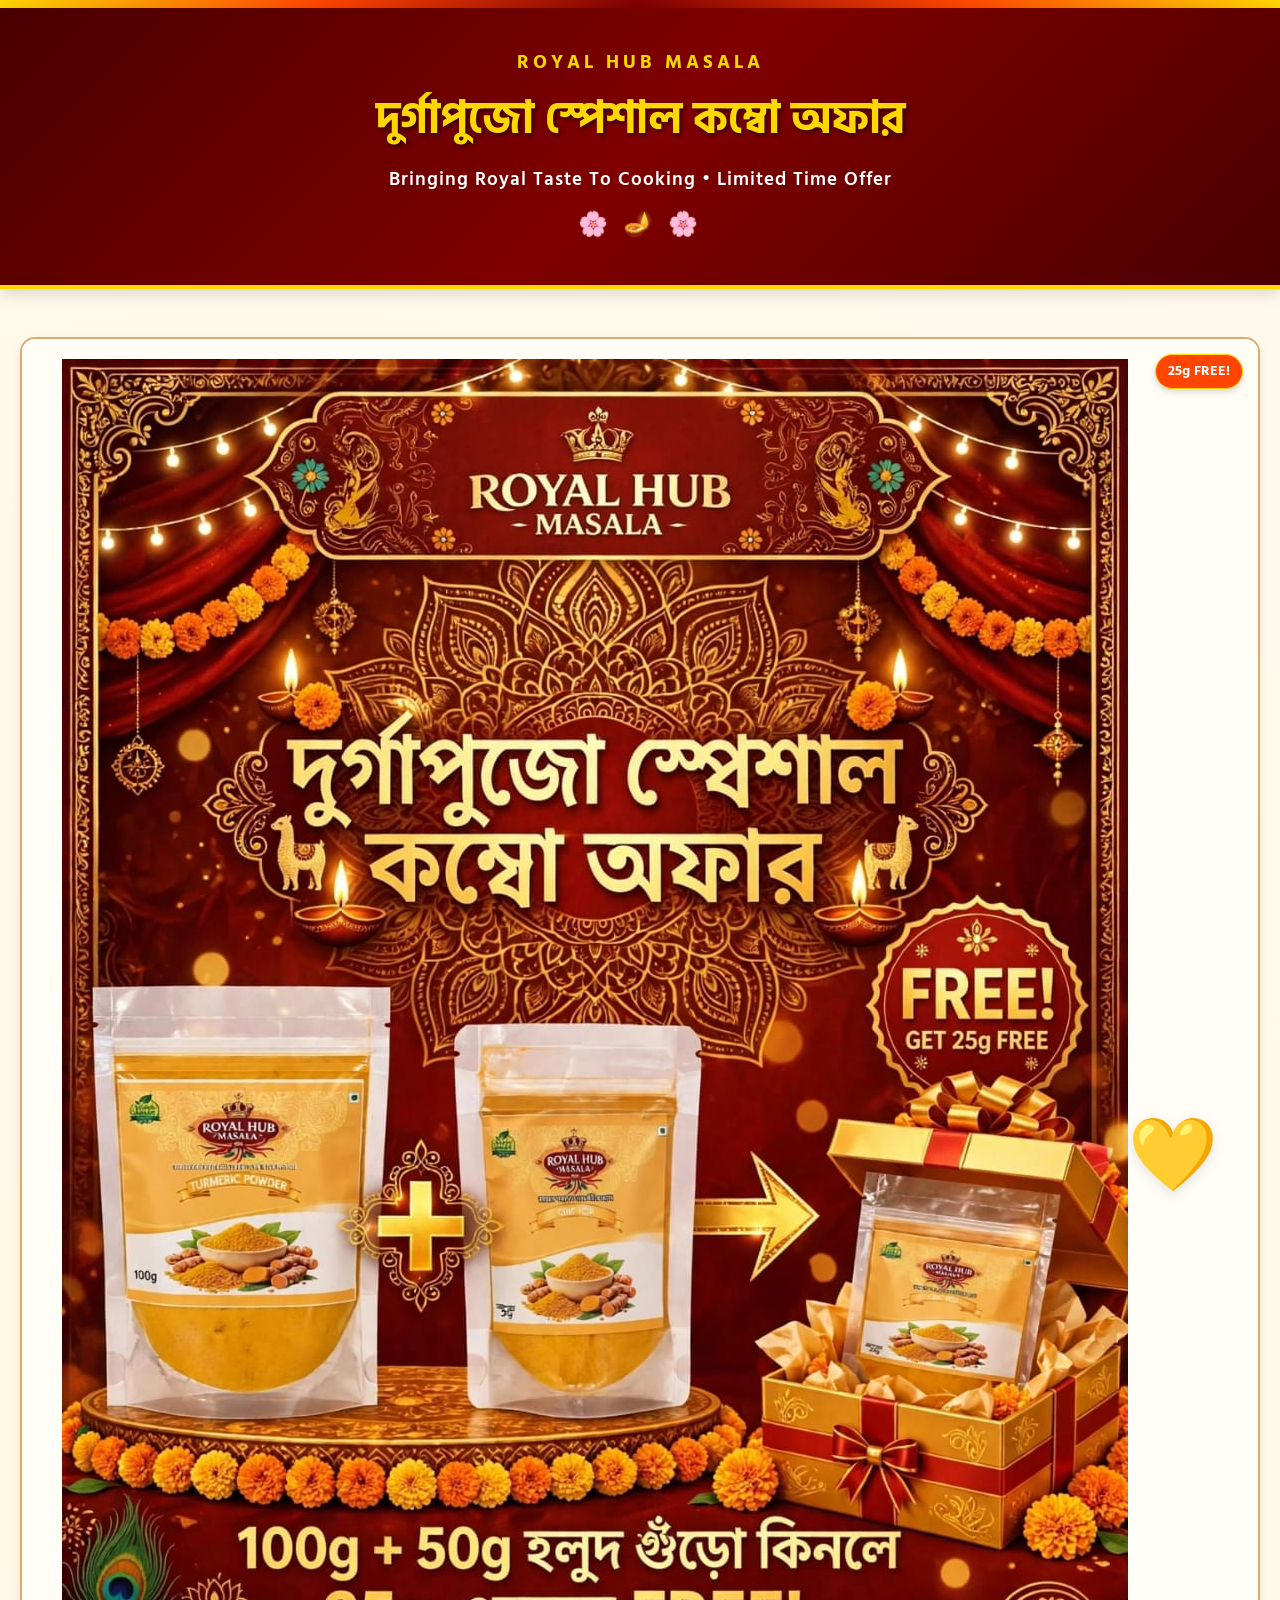
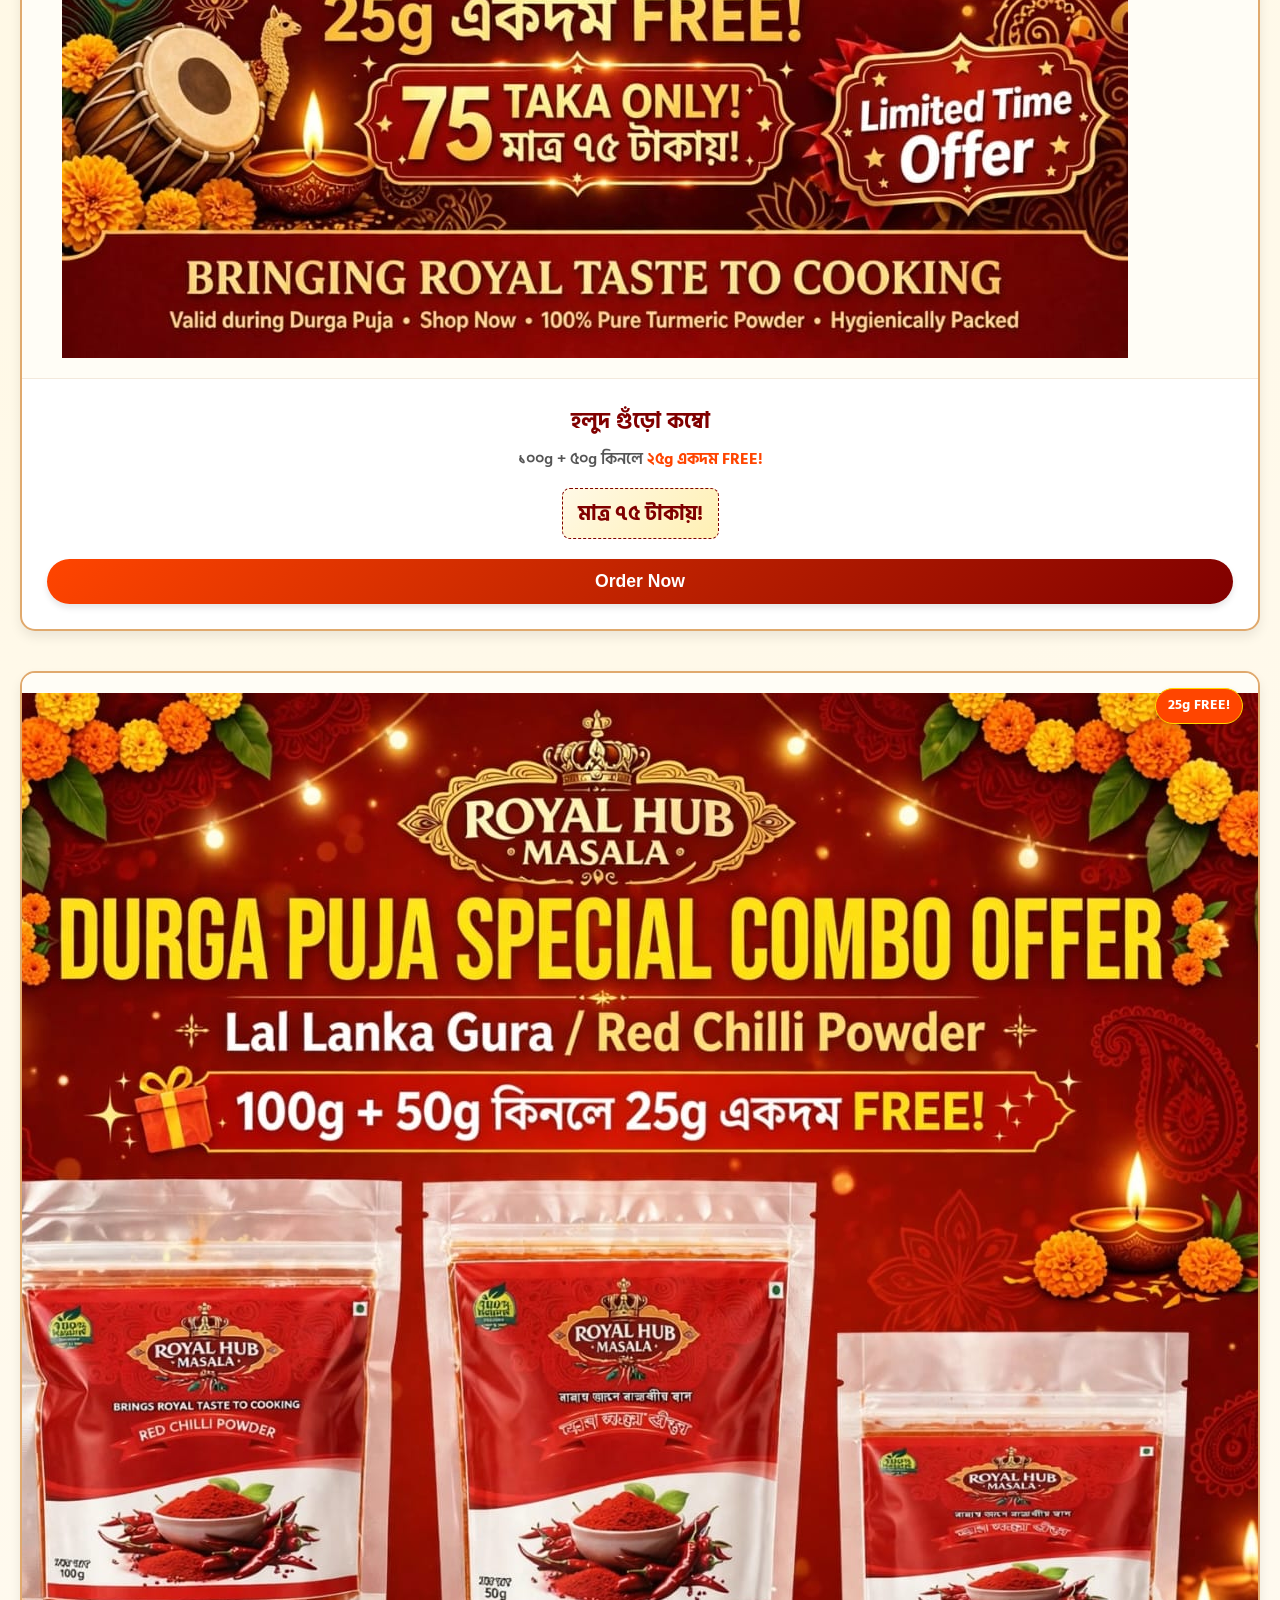
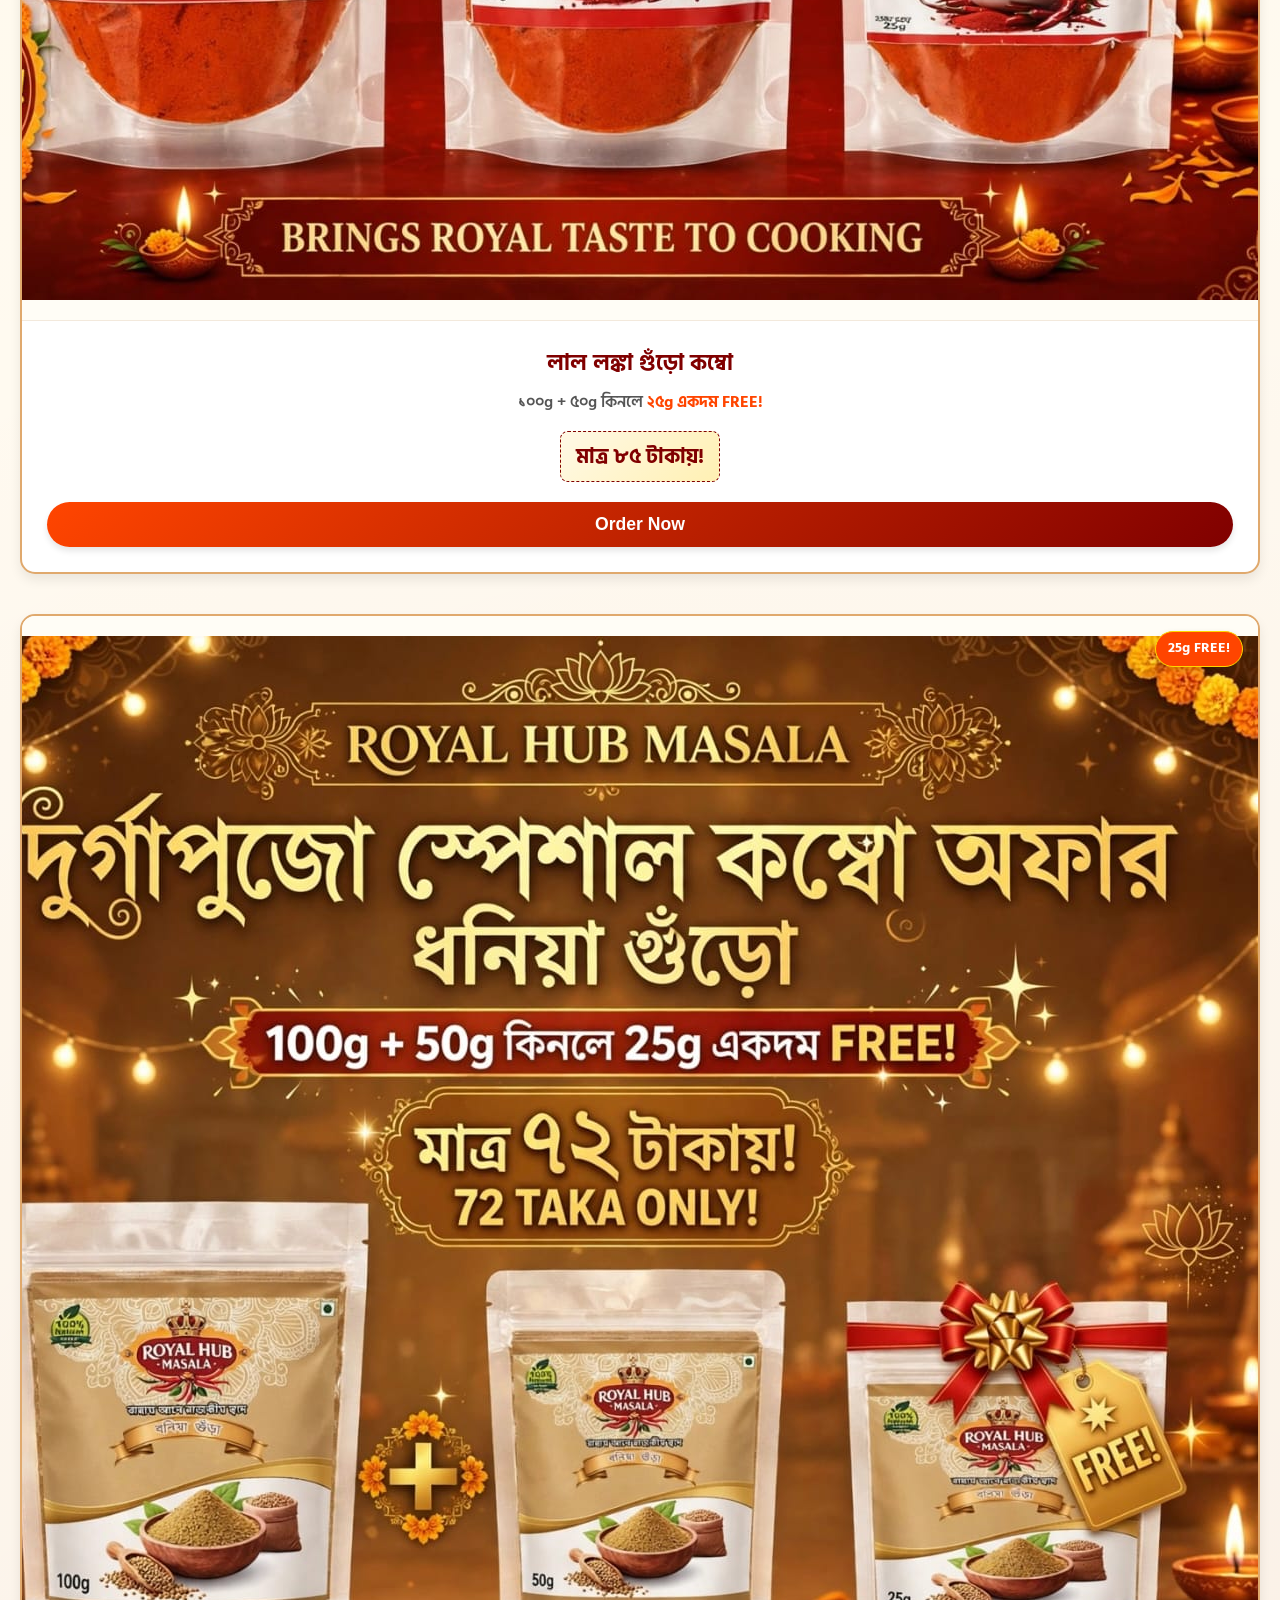
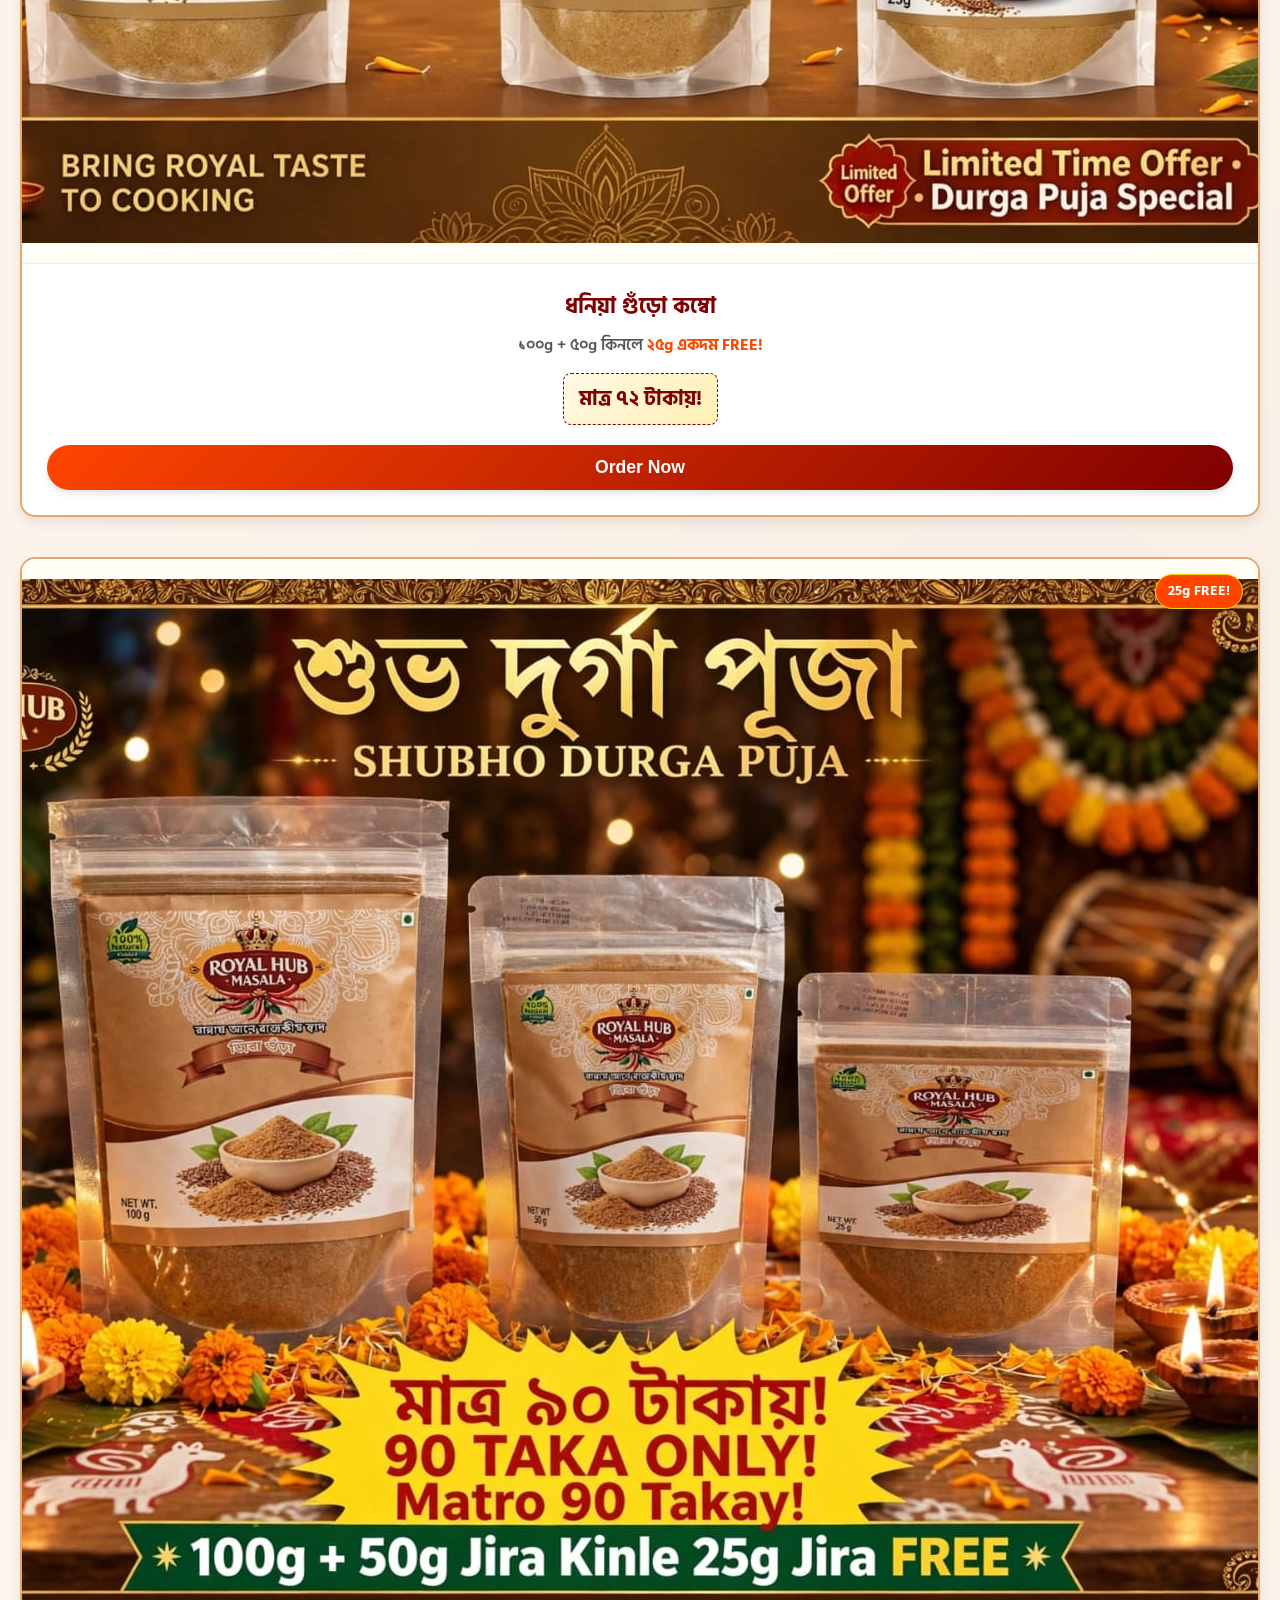
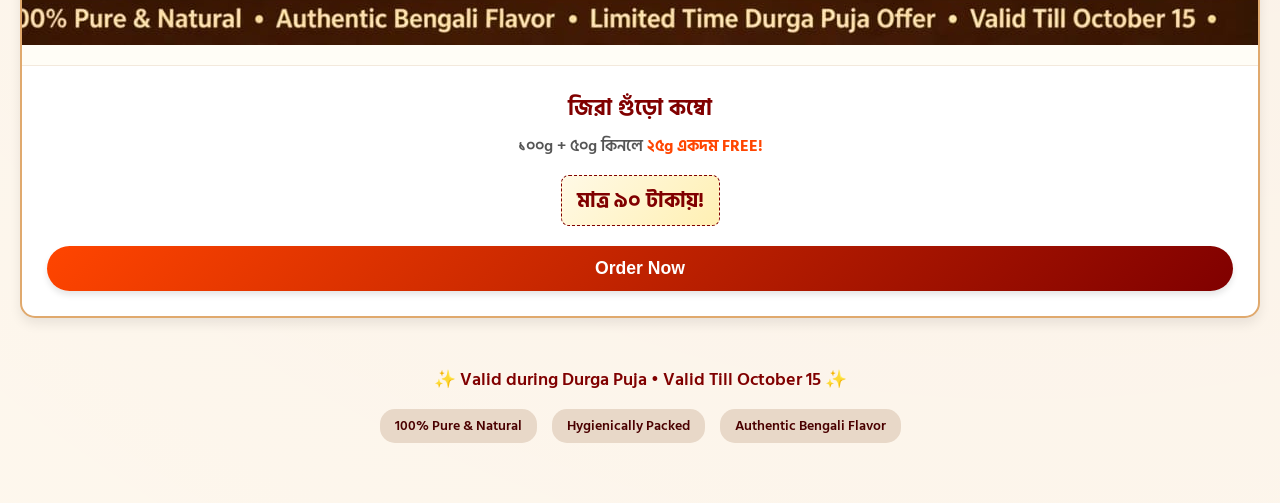
<file: dcumbo.html>
<!DOCTYPE html>
<html lang="bn">
<head>
    <meta charset="UTF-8">
    <meta name="viewport" content="width=device-width, initial-scale=1.0">
    <title>Royal Hub Masala - Durga Puja Special Combo Offer</title>
    <!-- Google Fonts for Festive Look -->
    <link rel="preconnect" href="https://fonts.googleapis.com">
    <link rel="preconnect" href="https://fonts.gstatic.com" crossorigin>
    <link href="https://fonts.googleapis.com/css2?family=Hind+Siliguri:wght@400;600;700&family=Poppins:wght@400;600;700&display=swap" rel="stylesheet">
    
    <style>
        :root {
            --primary-color: #800000; /* Deep Maroon */
            --gold-color: #FFD700;    /* Vibrant Gold */
            --orange-color: #FF4500;  /* Festive Orange/Red */
            --bg-color: #FFFAF0;      /* Floral White/Cream */
            --text-dark: #333333;
        }

        * {
            box-sizing: border-box;
            margin: 0;
            padding: 0;
        }

        body {
            font-family: 'Hind Siliguri', 'Poppins', sans-serif;
            background-color: var(--bg-color);
            color: var(--text-dark);
            line-height: 1.6;
            padding-bottom: 60px;
            background-image: radial-gradient(circle at 20% 20%, rgba(255, 215, 0, 0.05) 0%, transparent 40%),
                              radial-gradient(circle at 80% 80%, rgba(128, 0, 0, 0.05) 0%, transparent 40%);
        }

        /* Top Decorative Border */
        .top-decor {
            background: linear-gradient(90deg, var(--gold-color), var(--orange-color), var(--primary-color), var(--orange-color), var(--gold-color));
            height: 8px;
            width: 100%;
        }

        /* Header Container */
        .header-container {
            text-align: center;
            padding: 40px 20px;
            background: linear-gradient(135deg, #4A0000 0%, var(--primary-color) 50%, #4A0000 100%);
            color: white;
            border-bottom: 4px solid var(--gold-color);
            box-shadow: 0 4px 15px rgba(0,0,0,0.15);
            position: relative;
        }

        .header-container::after {
            content: '🌸 🪔 🌸';
            display: block;
            font-size: 1.5rem;
            margin-top: 10px;
            letter-spacing: 5px;
        }

        .brand-logo {
            font-size: 1.2rem;
            text-transform: uppercase;
            letter-spacing: 4px;
            color: var(--gold-color);
            font-weight: 700;
            margin-bottom: 5px;
        }

        .main-title {
            font-size: 2.8rem;
            color: var(--gold-color);
            margin-bottom: 10px;
            text-shadow: 2px 2px 4px rgba(0, 0, 0, 0.6);
            font-weight: 700;
        }

        .sub-title {
            font-size: 1.2rem;
            color: #FFF;
            font-weight: 600;
            letter-spacing: 1px;
        }

        /* Grid Layout */
        .combo-grid {
            display: grid;
            grid-template-columns: 1fr;
            gap: 40px;
            max-width: 1600px;
            margin: 48px auto;
            padding: 0 20px;
        }

        /* Individual Card Style */
        .combo-card {
            background: #ffffff;
            border-radius: 15px;
            border: 2px solid #E0A96D;
            box-shadow: 0 6px 12px rgba(0,0,0,0.08);
            overflow: hidden;
            display: flex;
            flex-direction: column;
            transition: transform 0.3s cubic-bezier(0.175, 0.885, 0.32, 1.275), box-shadow 0.3s ease;
            position: relative;
        }

        .combo-card:hover {
            transform: translateY(-8px);
            box-shadow: 0 12px 24px rgba(128, 0, 0, 0.2);
            border-color: var(--primary-color);
        }

        /* Ribbon / Badge for FREE Offer */
        .free-ribbon {
            position: absolute;
            top: 15px;
            right: 15px;
            background: var(--orange-color);
            color: white;
            font-weight: 700;
            padding: 6px 12px;
            border-radius: 20px;
            font-size: 0.85rem;
            box-shadow: 0 3px 6px rgba(0,0,0,0.15);
            border: 1px solid var(--gold-color);
            z-index: 2;
            animation: pulse 2s infinite;
        }

        @keyframes pulse {
            0% { transform: scale(1); }
            50% { transform: scale(1.05); }
            100% { transform: scale(1); }
        }

        /* Image Placeholder Space */
        .card-img-box {
            background: #FFFDF6;
            padding: 20px;
            display: flex;
            justify-content: center;
            align-items: center;
            border-bottom: 1px solid #F3E9DC;
            min-height: 200px;
        }

        .spice-icon {
            font-size: 4.5rem;
            filter: drop-shadow(0px 4px 6px rgba(0,0,0,0.1));
        }

        /* Card Content */
        .card-content {
            padding: 25px;
            text-align: center;
            display: flex;
            flex-direction: column;
            flex-grow: 1;
        }

        .spice-title {
            font-size: 1.4rem;
            color: var(--primary-color);
            margin-bottom: 8px;
            font-weight: 700;
        }

        .offer-details {
            font-size: 1rem;
            color: #555;
            margin-bottom: 15px;
            font-weight: 600;
        }

        .offer-details span {
            color: var(--orange-color);
            font-weight: 700;
        }

        .price-badge {
            background: linear-gradient(135deg, #FFF9E6, #FFF0B3);
            border: 1.5px dashed var(--primary-color);
            color: var(--primary-color);
            font-size: 1.3rem;
            font-weight: 700;
            padding: 8px 15px;
            border-radius: 8px;
            margin-top: auto;
            margin-bottom: 20px;
            display: inline-block;
        }

        /* Action Button */
        .buy-button {
            background: linear-gradient(135deg, var(--orange-color), var(--primary-color));
            color: white;
            border: none;
            padding: 12px 20px;
            font-size: 1.1rem;
            font-weight: 700;
            border-radius: 30px;
            cursor: pointer;
            width: 100%;
            transition: all 0.3s ease;
            box-shadow: 0 4px 6px rgba(0,0,0,0.1);
        }

        .buy-button:hover {
            background: linear-gradient(135deg, var(--primary-color), var(--orange-color));
            box-shadow: 0 6px 12px rgba(128, 0, 0, 0.3);
        }

        /* Footer / Terms Section */
        .footer-info {
            text-align: center;
            max-width: 800px;
            margin: 40px auto 0 auto;
            padding: 0 20px;
        }

        .footer-info p {
            font-size: 1.1rem;
            color: var(--primary-color);
            font-weight: 600;
            margin-bottom: 10px;
        }

        .tags-container {
            display: flex;
            justify-content: center;
            gap: 15px;
            flex-wrap: wrap;
            margin-top: 15px;
        }

        .tag-item {
            background: #E8D8C8;
            color: #4A0000;
            padding: 5px 15px;
            border-radius: 15px;
            font-size: 0.9rem;
            font-weight: 600;
        }

        /* Responsive Tweak */
        @media (max-width: 600px) {
            .main-title { font-size: 2rem; }
            .combo-grid { gap: 20px; }
        }
    </style>
</head>
<body>

    <div class="top-decor"></div>

    <!-- Header Section -->
    <header class="header-container">
        <div class="brand-logo">Royal Hub Masala</div>
        <h1 class="main-title">দুর্গাপুজো স্পেশাল কম্বো অফার</h1>
        <p class="sub-title">Bringing Royal Taste To Cooking • Limited Time Offer</p>
    </header>

    <!-- Main Content / Cards Grid -->
    <main class="combo-grid">

        <!-- Card 1: Turmeric Powder -->
        <div class="combo-card" data-item="হলুদ গুঁড়ো (Turmeric Powder)" data-price="৭৫ টাকা">
            <div class="free-ribbon">25g FREE!</div>
            <div class="card-img-box">
                <img src="HALDI.jpeg" alt="Turmeric">
                <span class="spice-icon" style="color: #FFC107;">💛</span>
            </div>
            <div class="card-content">
                <h2 class="spice-title">হলুদ গুঁড়ো কম্বো</h2>
                <p class="offer-details">১০০g + ৫০g কিনলে <span>২৫g একদম FREE!</span></p>
                <div><span class="price-badge">মাত্র ৭৫ টাকায়!</span></div>
                <button class="buy-button">Order Now</button>
            </div>
        </div>

        <!-- Card 2: Chili Powder -->
        <div class="combo-card" data-item="লঙ্কা গুঁড়ো (Chilli Powder)" data-price="৮৫ টাকা">
            <div class="free-ribbon">25g FREE!</div>
            <div class="card-img-box">
               <img src="LANKA.jpeg" alt="Chilli"> 
                <span class="spice-icon" style="color: #D32F2F;">❤️</span>
            </div>
            <div class="card-content">
                <h2 class="spice-title">লাল লঙ্কা গুঁড়ো কম্বো</h2>
                <p class="offer-details">১০০g + ৫০g কিনলে <span>২৫g একদম FREE!</span></p>
                <div><span class="price-badge">মাত্র ৮৫ টাকায়!</span></div>
                <button class="buy-button">Order Now</button>
            </div>
        </div>

        <!-- Card 3: Coriander Powder -->
        <div class="combo-card" data-item="ধনিয়া গুঁড়ো (Coriander Powder)" data-price="৭২ টাকা">
            <div class="free-ribbon">25g FREE!</div>
            <div class="card-img-box">
              <img src="DHANIYA.jpeg" alt="Coriander"> 
                <span class="spice-icon" style="color: #CDA434;">🤎</span>
            </div>
            <div class="card-content">
                <h2 class="spice-title">ধনিয়া গুঁড়ো কম্বো</h2>
                <p class="offer-details">১০০g + ৫০g কিনলে <span>২৫g একদম FREE!</span></p>
                <div><span class="price-badge">মাত্র ৭২ টাকায়!</span></div>
                <button class="buy-button">Order Now</button>
            </div>
        </div>

        <!-- Card 4: Cumin Powder -->
        <div class="combo-card" data-item="জিরা গুঁড়ো (Cumin Powder)" data-price="৯০ টাকা">
            <div class="free-ribbon">25g FREE!</div>
            <div class="card-img-box">
                <img src="JIRA.jpeg" alt="Cumin">
                <span class="spice-icon" style="color: #8B5A2B;">🤎</span>
            </div>
            <div class="card-content">
                <h2 class="spice-title">জিরা গুঁড়ো কম্বো</h2>
                <p class="offer-details">১০০g + ৫০g কিনলে <span>২৫g একদম FREE!</span></p>
                <div><span class="price-badge">মাত্র ৯০ টাকায়!</span></div>
                <button class="buy-button">Order Now</button>
            </div>
        </div>

    </main>

    <!-- Footer Details section -->
    <footer class="footer-info">
        <p>✨ Valid during Durga Puja • Valid Till October 15 ✨</p>
        <div class="tags-container">
            <div class="tag-item">100% Pure & Natural</div>
            <div class="tag-item">Hygienically Packed</div>
            <div class="tag-item">Authentic Bengali Flavor</div>
        </div>
    </footer>

    <!-- Interactive JavaScript -->
    <script>
        document.addEventListener("DOMContentLoaded", function () {
            // Select all buy buttons
            const buttons = document.querySelectorAll(".buy-button");

            buttons.forEach(button => {
                button.addEventListener("click", function (e) {
                    // Extract item information from parent card attributes
                    const card = e.target.closest(".combo-card");
                    const itemName = card.getAttribute("data-item");
                    const itemPrice = card.getAttribute("data-price");

                    // Beautiful native browser confirmation box
                    alert(`🎉 দুর্গাপুজো স্পেশাল অফার! 🎉\n\n` +
                          `📦 আপনি বেছে নিয়েছেন: ${itemName}\n` +
                          `💰 বিশেষ মূল্য: ${itemPrice}\n\n` +
                          `🛒 অফারটি সীমিত সময়ের জন্য! অর্ডার কনফার্ম করতে আমাদের কল বা মেসেজ করুন।`);
                });
            });
        });
    </script>
</body>
</html>
</file>
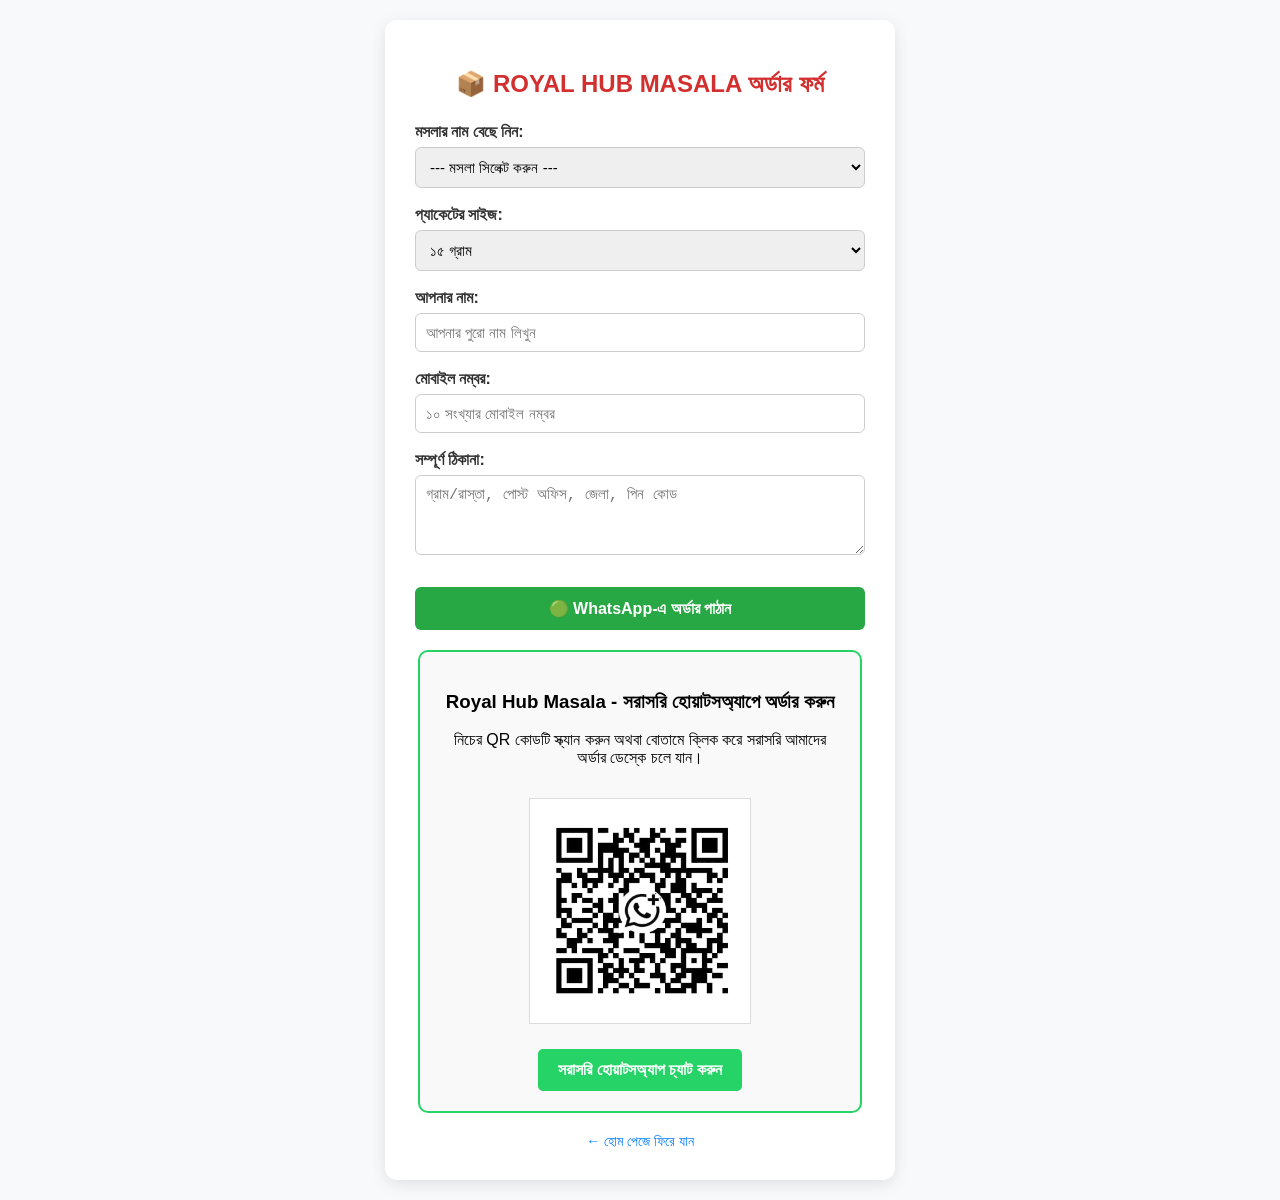
<file: order.html>
<!DOCTYPE html>
<html lang="bn">
<head>
    <meta charset="UTF-8">
    <meta name="viewport" content="width=device-width, initial-scale=1.0">
    <title>Royal Hub Masala - অর্ডার করুন</title>
    <style>
        body {
            font-family: 'Segoe UI', Tahoma, Geneva, Verdana, sans-serif;
            background-color: #f8f9fa;
            margin: 0;
            padding: 20px;
            display: flex;
            justify-content: center;
            align-items: center;
            min-height: 100vh;
        }
        .order-container {
            background: #ffffff;
            padding: 30px;
            border-radius: 12px;
            box-shadow: 0 4px 15px rgba(0,0,0,0.1);
            width: 100%;
            max-width: 450px;
        }
        .whatsapp-scanner-container {
    text-align: center;
    padding: 20px;
    background-color: #f9f9f9;
    border: 2px solid #25D366; /* হোয়াটসঅ্যাপ গ্রিন কালার */
    border-radius: 10px;
    max-width: 400px;
    margin: 20px auto;
}

.qr-code-box {
    margin: 15px auto;
    padding: 10px;
    background: #fff;
    display: inline-block;
    border: 1px solid #ddd;
}

.whatsapp-btn {
    display: inline-block;
    background-color: #25D366;
    color: white;
    padding: 12px 20px;
    text-decoration: none;
    font-weight: bold;
    border-radius: 5px;
    margin-top: 10px;
    transition: 0.3s;
}

.whatsapp-btn:hover {
    background-color: #128C7E;
}
        h2 {
            color: #d32f2f;
            text-align: center;
            margin-bottom: 25px;
        }
        .form-group {
            margin-bottom: 18px;
        }
        label {
            display: block;
            font-weight: 600;
            margin-bottom: 6px;
            color: #333;
        }
        input, select, textarea {
            width: 100%;
            padding: 10px;
            border: 1px solid #ccc;
            border-radius: 6px;
            box-sizing: border-box;
            font-size: 15px;
        }
        textarea {
            resize: vertical;
            height: 80px;
        }
        input:focus, select:focus, textarea:focus {
            border-color: #d32f2f;
            outline: none;
            box-shadow: 0 0 5px rgba(211, 47, 47, 0.2);
        }
        .submit-btn {
            background-color: #28a745;
            color: white;
            border: none;
            padding: 12px;
            width: 100%;
            font-size: 16px;
            font-weight: bold;
            border-radius: 6px;
            cursor: pointer;
            transition: background 0.3s;
            margin-top: 10px;
        }
        .submit-btn:hover {
            background-color: #218838;
        }
        .back-link {
            display: block;
            text-align: center;
            margin-top: 15px;
            color: #007bff;
            text-decoration: none;
            font-size: 14px;
        }
    </style>
</head>
<body>

<div class="order-container">
    <h2>📦 ROYAL HUB MASALA অর্ডার ফর্ম</h2>
    
    <form id="whatsappOrderForm">
        <!-- মসলা সিলেক্ট করার ড্রপডাউন -->
        <div class="form-group">
            <label for="productName">মসলার নাম বেছে নিন:</label>
            <select id="productName" required>
                <option value="" disabled selected>--- মসলা সিলেক্ট করুন ---</option>
                <option value="হলুদ গুঁড়ো (Turmeric Powder)">হলুদ গুঁড়ো (Turmeric Powder)</option>
                <option value="লঙ্কা গুঁড়ো (Chilli Powder)">লঙ্কা গুঁড়ো (Chilli Powder)</option>
                <option value="জিরে গুঁড়ো (Cumin Powder)">জিরে গুঁড়ো (Cumin Powder)</option>
                <option value="ধনে গুঁড়ো (Coriander Powder)">ধনে গুঁড়ো (Coriander Powder)</option>
                <option value="গরম মসলা (Garam Masala)">গরম মসলা (Garam Masala)</option>
            </select>
        </div>

        <!-- সাইজ সিলেক্ট করার ড্রপডাউন -->
        <div class="form-group">
            <label for="packetSize">প্যাকেটের সাইজ:</label>
            <select id="packetSize" required>
                <option value="15g">১৫ গ্রাম</option>
                <option value="50g">৫০ গ্রাম</option>
                <option value="100g">১০০ গ্রাম</option>
                <option value="250g">২৫০ গ্রাম</option>
                <option value="500g">৫০০ গ্রাম</option>
            </select>
        </div>

        <!-- কাস্টমারের নাম -->
        <div class="form-group">
            <label for="custName">আপনার নাম:</label>
            <input type="text" id="custName" placeholder="আপনার পুরো নাম লিখুন" required>
        </div>

        <!-- কাস্টমারের মোবাইল নম্বর -->
        <div class="form-group">
            <label for="custPhone">মোবাইল নম্বর:</label>
            <input type="tel" id="custPhone" placeholder="১০ সংখ্যার মোবাইল নম্বর" required>
        </div>

        <!-- কাস্টমারের সম্পূর্ণ ঠিকানা -->
        <div class="form-group">
            <label for="custAddress">সম্পূর্ণ ঠিকানা:</label>
            <textarea id="custAddress" placeholder="গ্রাম/রাস্তা, পোস্ট অফিস, জেলা, পিন কোড" required></textarea>
        </div>

        <!-- সাবমিট বাটন -->
        <button type="submit" class="submit-btn">🟢 WhatsApp-এ অর্ডার পাঠান</button>
    </form>


    <!-- WhatsApp Order Scanner Section -->
<div class="whatsapp-scanner-container">
    <h3>Royal Hub Masala - সরাসরি হোয়াটসঅ্যাপে অর্ডার করুন</h3>
    <p>নিচের QR কোডটি স্ক্যান করুন অথবা বোতামে ক্লিক করে সরাসরি আমাদের অর্ডার ডেস্কে চলে যান।</p>
    
    <!-- QR Code Image Display -->
    <div class="qr-code-box">
        <img src="whatsapp qr2.png" alt="WhatsApp QR Code for Orders" width="200" height="200">
    </div>
    
    <!-- Mobile Users Direct Button -->
    <!-- নোট: ৯১ যুক্ত করে তোমাদের ১০ ডিজিটের নম্বরটি (যেমন ৯১XXXXXXXXXX) এখানে বসাবে -->
    <a href="https://wa.me/message/CSBLG7R2O7XRJ1" 
       target="_blank" class="whatsapp-btn">
       <i class="fa fa-whatsapp"></i> সরাসরি হোয়াটসঅ্যাপ চ্যাট করুন
    </a>
</div>
    
    <a href="index.html" class="back-link">← হোম পেজে ফিরে যান</a>
</div>

<script>
document.getElementById('whatsappOrderForm').addEventListener('submit', function(e) {
    e.preventDefault();
    
    // ফর্ম থেকে ডেটা নেওয়া হচ্ছে
    let pName = document.getElementById('productName').value;
    let pSize = document.getElementById('packetSize').value;
    let quantity=document.getElementbyId('quantity).value;
    let cName = document.getElementById('custName').value;
    let cPhone = document.getElementById('custPhone').value;
    let cAddress = document.getElementById('custAddress').value;
    
    // ⚠️ আপনার আসল WhatsApp নম্বরটি নিচের লাইনে দিন (যেমন: 919876543210)
    let whatsappNumber = <a href="https://wa.me/message/CSBLG7R2O7XRJ1" 
       target="_blank" class="whatsapp-btn">
       <i class="fa fa-whatsapp"></i> সরাসরি হোয়াটসঅ্যাপ চ্যাট করুন
    </a>; 
    
    // মেসেজের ফরম্যাট তৈরি করা হচ্ছে
    let message = *Royal Hub Masala - নতুন অর্ডার*\n\n +
                  📦 *প্রডাক্ট:* ${pName}\n +
                  ⚖️ *সাইজ:* ${pSize}\n +
                      '*${quantity}\n'+
                  👤 *নাম:* ${cName}\n +
                  📞 *ফোন:* ${cPhone}\n +
                  📍 *ঠিকানা:* ${cAddress};
    
    let encodemessage=encodeURIcomponent(message);
    let whatsappURL='https://whatsapp.com'+whatsappNumber+'&text='+encodedMessage;
    window.location.href=whatsappURL;
});
</script>

</body>
</html>
</file>
